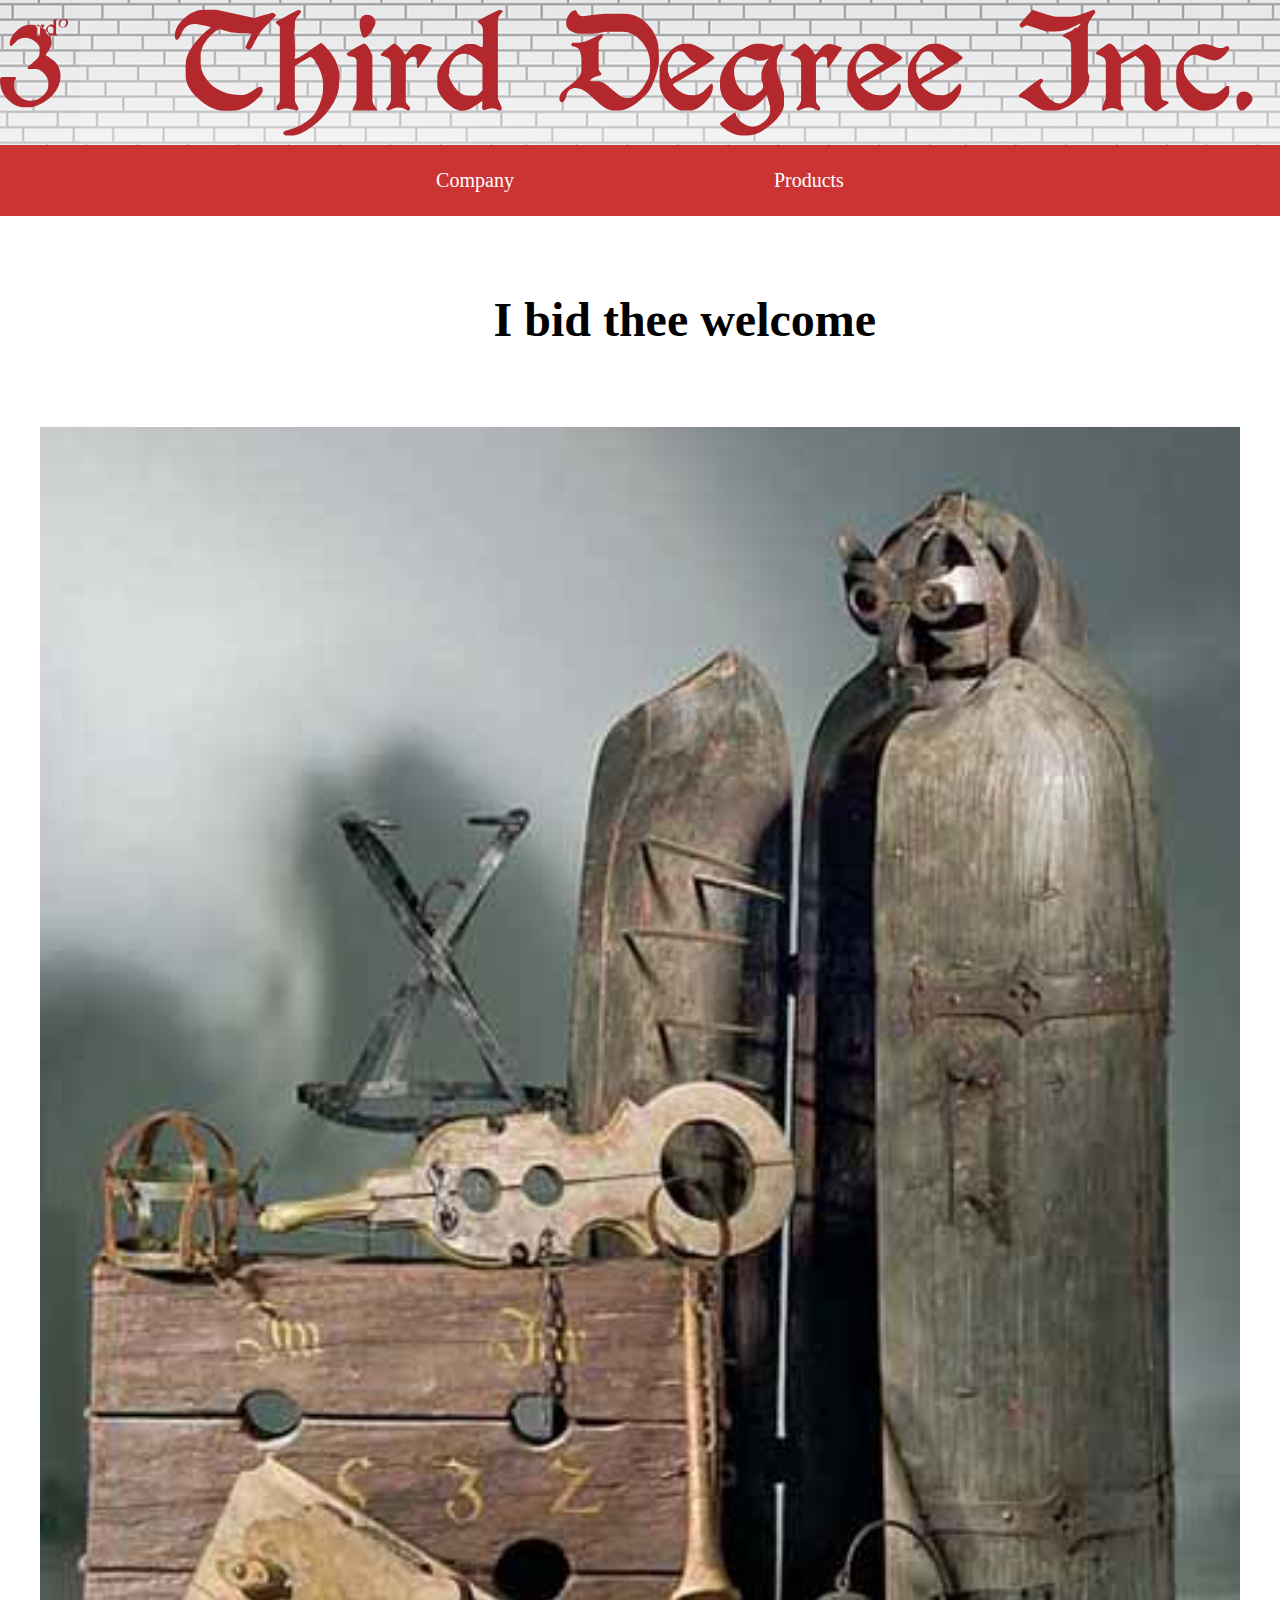
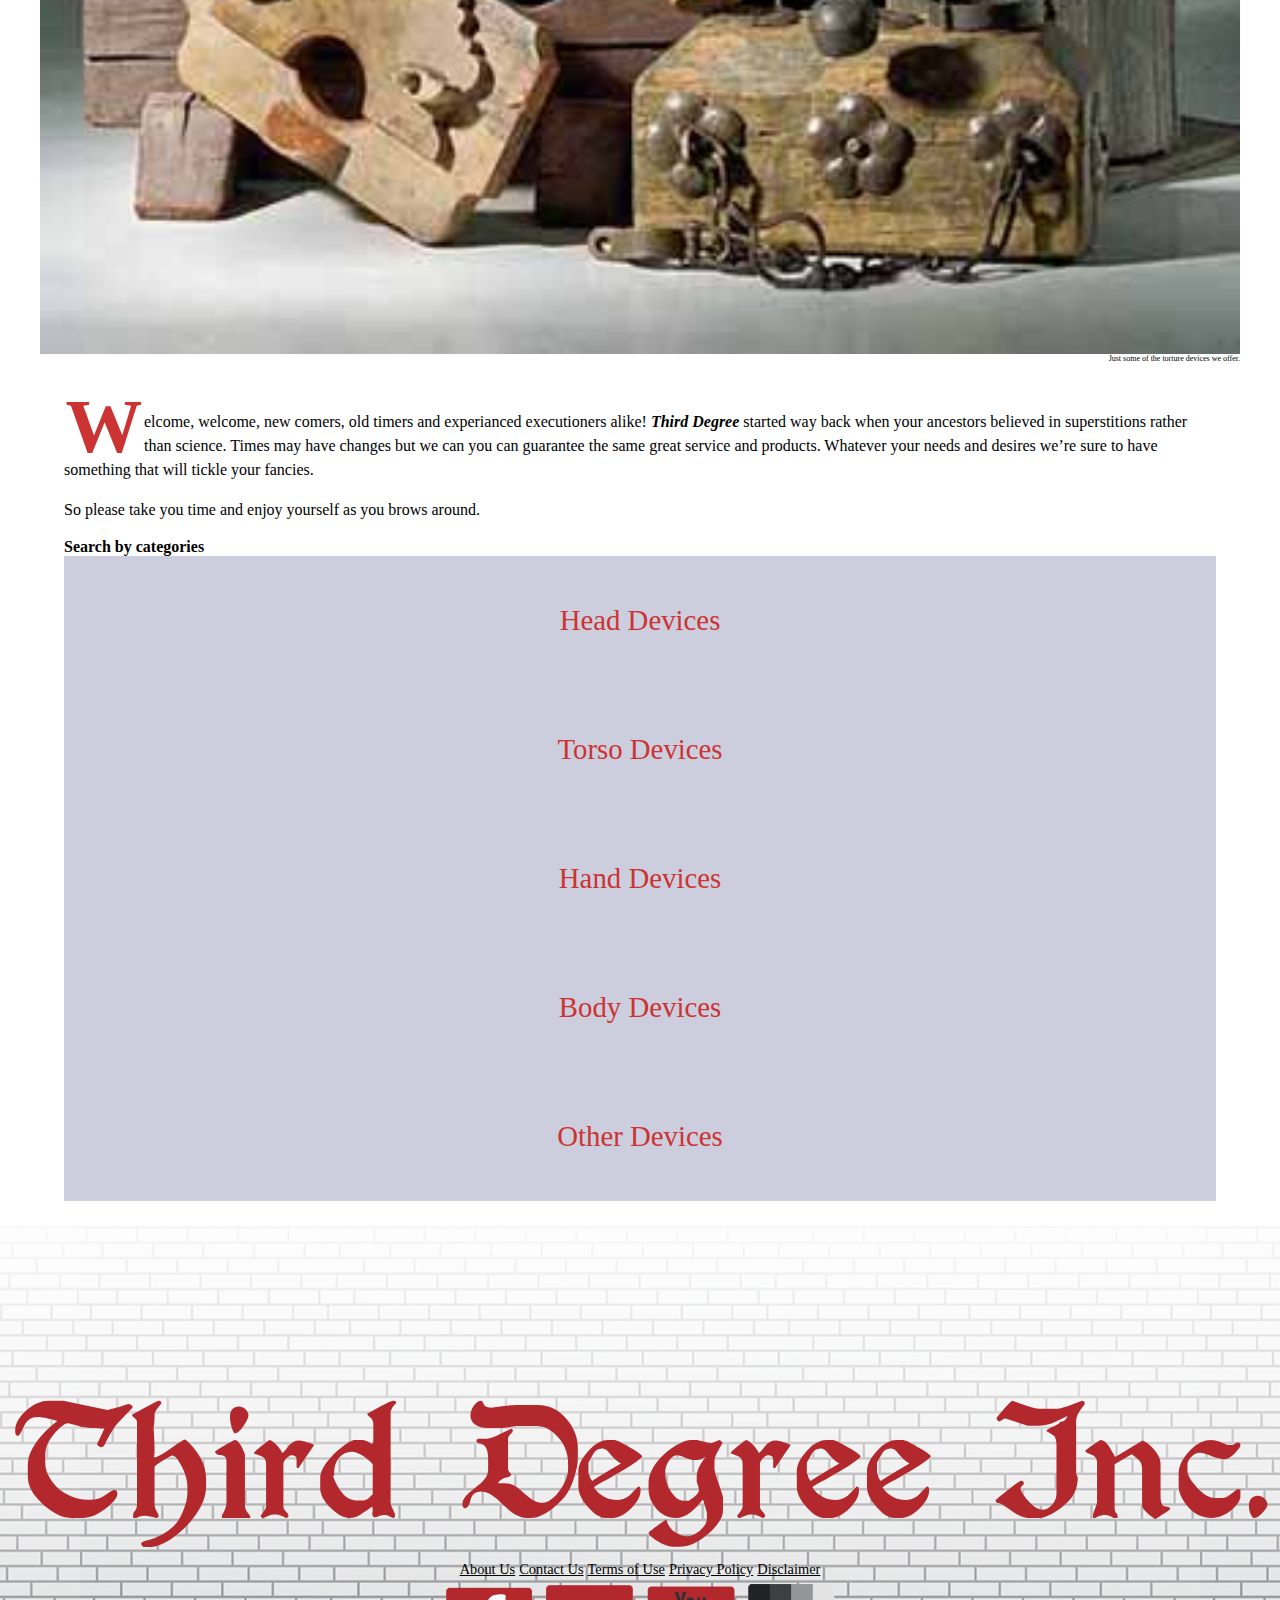
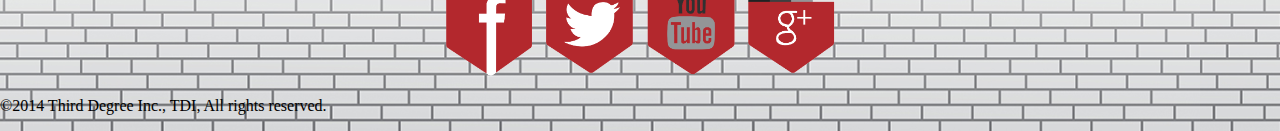
<file: index.html>
<!DOCTYPE html>
<html lang="en-ca">
<head>
	<meta charset="utf-8">
	<title>Third Degree: Medival Torture Devices</title>
	<meta name="viewport" content="width=device-width,initial-scale=1">
    <link href="css/general.css" rel="stylesheet">
</head>
<body>
    
    <header>
        
        <a href="index.html">
            <img src="images/logo.svg" alt="logo" class="logo">
        </a>
            
        <nav class="nav-top">
            <ul>
                <li><a href="company.html">Company</a></li>
                <li><a href="products.html">Products</a></li>
            </ul> 
        </nav>
            
    </header>
            
   
    <div class="billboard">
        <h1>I bid thee welcome</h1>
    </div>
            
    <figure>
        <img src="images/diverse-instruments.jpg" alt="Diverse torture instruments">
        <figcaption>Just some of the torture devices we offer.</figcaption>
    </figure>
             
    <article> 
        
        <p class="dropcap">Welcome, welcome, new comers, old timers and experianced executioners alike! <strong><em>Third Degree</em></strong> started way back when your ancestors believed in superstitions rather than science. Times may have changes but we can you can guarantee the same great service and products. Whatever your needs and desires we’re sure to have something that will tickle your fancies.</p>

        <p>So please take you time and enjoy yourself as you brows around.</p>
            
        <strong>Search by categories</strong>
            <nav class="nav-groups">
                <ul>
                    <li><a href="not-found.html">Head Devices</a></li>
                    <li><a href="not-found.html">Torso Devices</a></li>
                    <li><a href="not-found.html">Hand Devices</a></li>
                    <li><a href="not-found.html">Body Devices</a></li>
                    <li><a href="not-found.html">Other Devices</a></li>
                </ul>
            </nav>
        
    </article>
            
    <footer>
        
        <a href="index.html"><img src="images/logo2.svg" alt="Third Degree Inc." class="logo-2"></a>
        
        <nav class="nav-bottom">
            <ul>
                <li><a href="about-us.html">About Us</a></li>
                <li><a href="not-found.html">Contact Us</a></li>
                <li><a href="not-found.html">Terms of Use</a></li>
                <li><a href="not-found.html">Privacy Policy</a></li>
                <li><a href="not-found.html">Disclaimer</a></li>
            </ul>
        
            <ul>
                <li><a href="https://www.facebook.com" ><img src="images/facebook2.gif" alt="Our Facebook" class="media"></a></li>
                <li><a href="https://twitter.com"><img src="images/twitter2.gif" alt="Our Twitter" class="media"></a></li>
                <li><a href="https://www.youtube.com"><img src="images/youtube2.gif" alt="Our Youtube" class="media"></a></li>
                <li><a href="https://accounts.google.com"><img src="images/google2.gif" alt="Our Google +" class="media"></a></li>
            </ul>
        </nav>
        
        <p>©2014 Third Degree Inc., TDI, All rights reserved.</p>
            
    </footer>
    
</body>
</html>
</file>
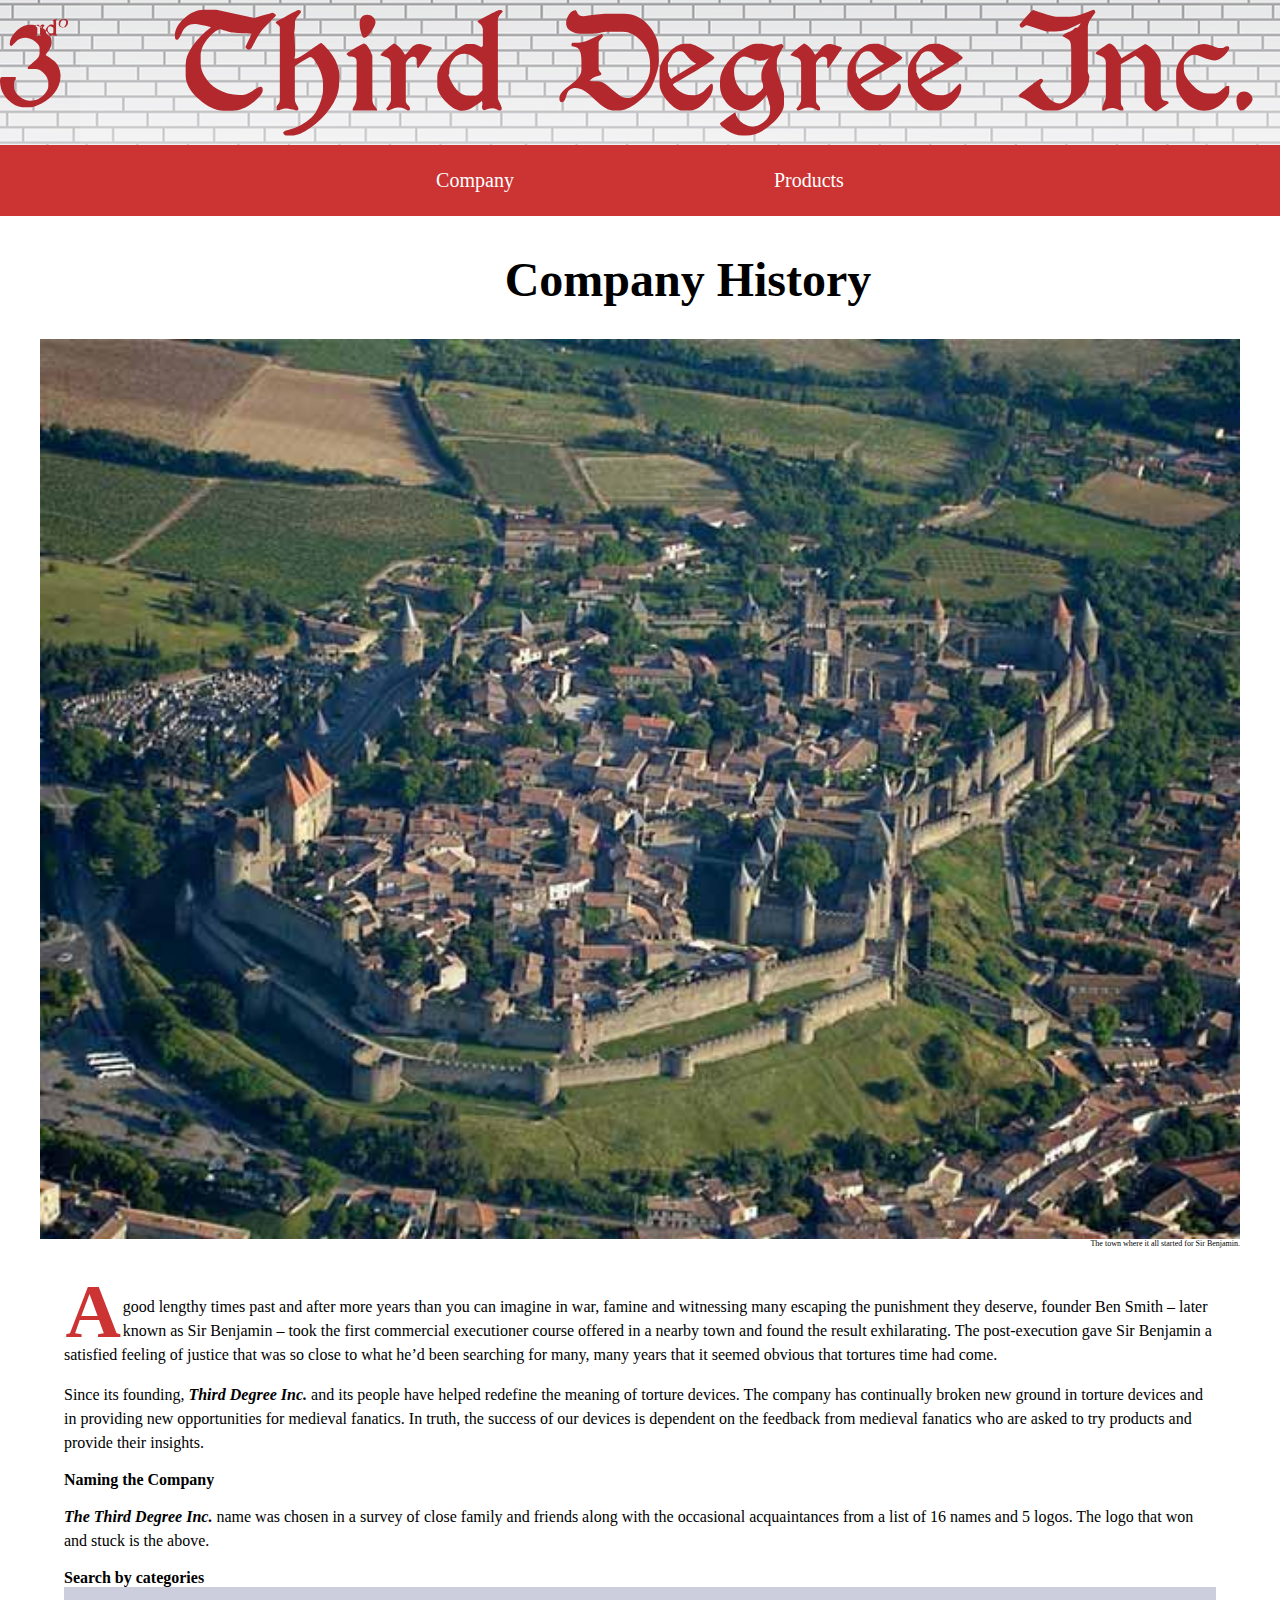
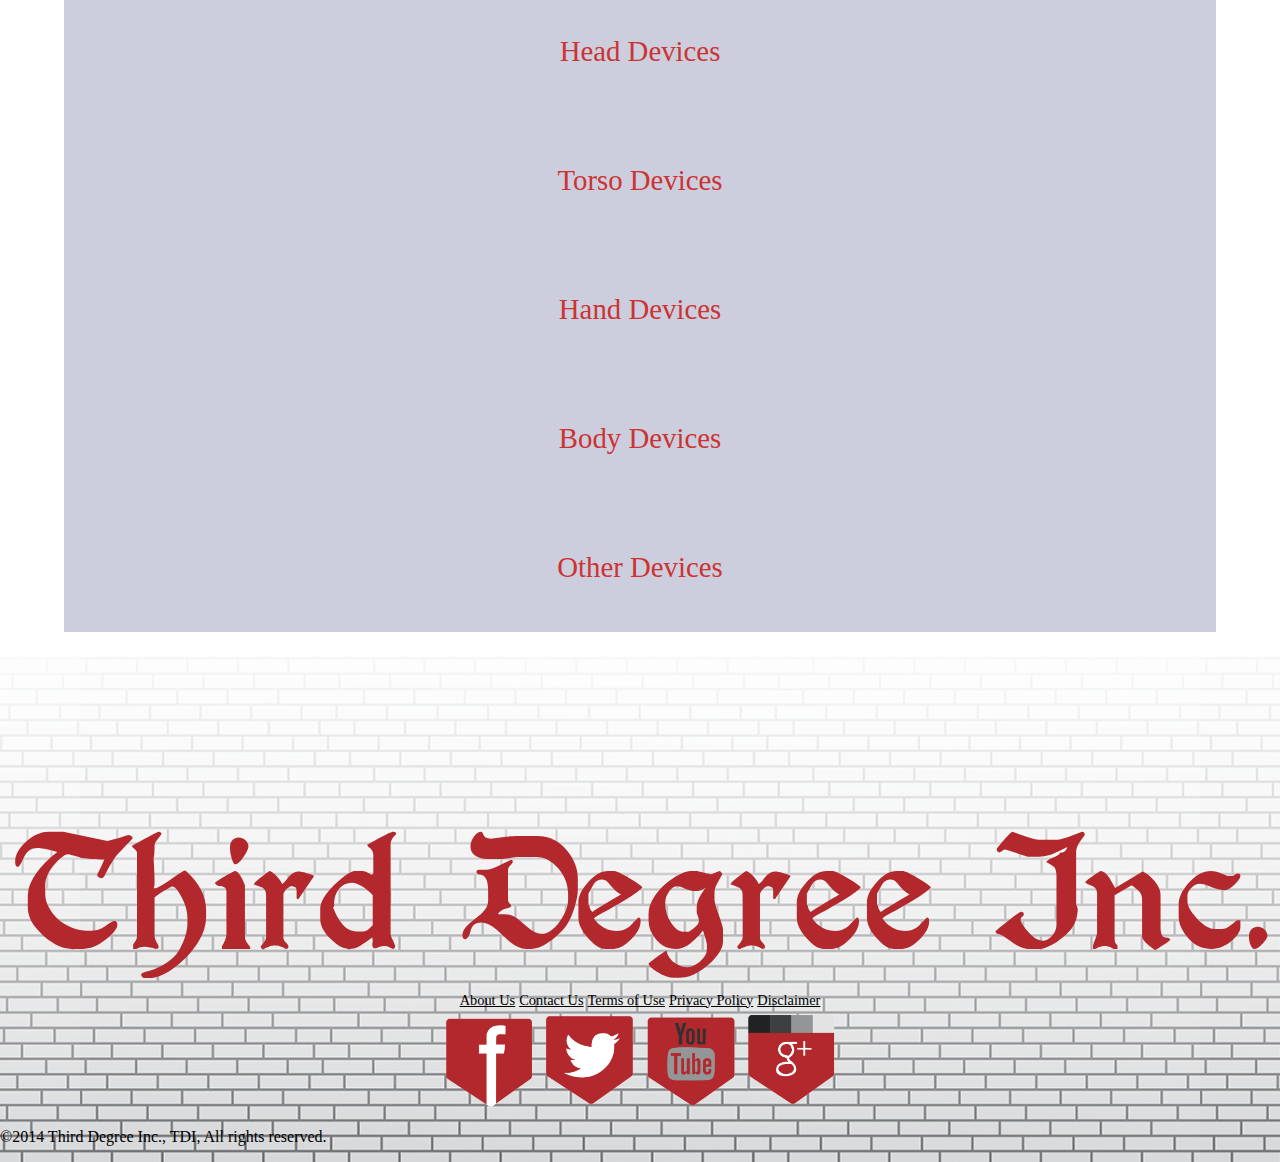
<file: company.html>
<!DOCTYPE html>
<html lang="en-ca">
<head>
	<meta charset="utf-8">
	<title>Third Degree: Company</title>
	<meta name="viewport" content="width=device-width,initial-scale=1">
    <link href="css/general.css" rel="stylesheet">
</head>
<body>
    
    <header>
        
        <a href="index.html">
            <img src="images/logo.svg" alt="logo" class="logo">
        </a>
            
        <nav class="nav-top">
            <ul>
                <li><a href="company.html">Company</a></li>
                <li><a href="products.html">Products</a></li>
            </ul> 
        </nav>
            
    </header>
        
    <h1>Company History</h1>
                          
    <figure>
        <img src="images/medieval-town.jpg" alt="Medival Town">
        <figcaption>The town where it all started for Sir Benjamin.</figcaption>
    </figure>
  
    <article> 
        <p class="dropcap">A good lengthy times past and after more years than you can imagine in war, famine and witnessing many escaping the punishment they deserve, founder Ben Smith – later known as Sir Benjamin – took the first commercial executioner course offered in a nearby town and found the result exhilarating. The post-execution gave Sir Benjamin a satisfied feeling of justice that was so close to what he’d been searching for many, many years that it seemed obvious that tortures time had come.</p>

        <p>Since its founding, <strong><em>Third Degree Inc.</em></strong> and its people have helped redefine the meaning of torture devices. The company has continually broken new ground in torture devices and in providing new opportunities for medieval fanatics. In truth, the success of our devices is dependent on the feedback from medieval fanatics who are asked to try products and provide their insights.</p>

        <h2>Naming the Company</h2>
        <p><strong><em>The Third Degree Inc.</em></strong> name was chosen in a survey of close family and friends along with the occasional acquaintances from a list of 16 names and 5 logos. The logo that won and stuck is the above.</p>
            
        <strong>Search by categories</strong>
        <nav class="nav-groups">
            <ul>
                <li><a href="not-found.html">Head Devices</a></li>
                <li><a href="not-found.html">Torso Devices</a></li>
                <li><a href="not-found.html">Hand Devices</a></li>
                <li><a href="not-found.html">Body Devices</a></li>
                <li><a href="not-found.html">Other Devices</a></li>
            </ul>
        </nav>
        
    </article>
            
    <footer>
        
        <a href="index.html"><img src="images/logo2.svg" alt="Third Degree Inc." class="logo-2"></a>
        
        <nav class="nav-bottom">
            <ul>
                <li><a href="about-us.html">About Us</a></li>
                <li><a href="not-found.html">Contact Us</a></li>
                <li><a href="not-found.html">Terms of Use</a></li>
                <li><a href="not-found.html">Privacy Policy</a></li>
                <li><a href="not-found.html">Disclaimer</a></li>
            </ul>
        
            <ul>
                <li><a href="https://www.facebook.com" ><img src="images/facebook2.gif" alt="Our Facebook" class="media"></a></li>
                <li><a href="https://twitter.com"><img src="images/twitter2.gif" alt="Our Twitter" class="media"></a></li>
                <li><a href="https://www.youtube.com"><img src="images/youtube2.gif" alt="Our Youtube" class="media"></a></li>
                <li><a href="https://accounts.google.com"><img src="images/google2.gif" alt="Our Google +" class="media"></a></li>
            </ul>
        </nav>
        
        <p>©2014 Third Degree Inc., TDI, All rights reserved.</p>
            
    </footer>
    
</body>
</html>
</file>
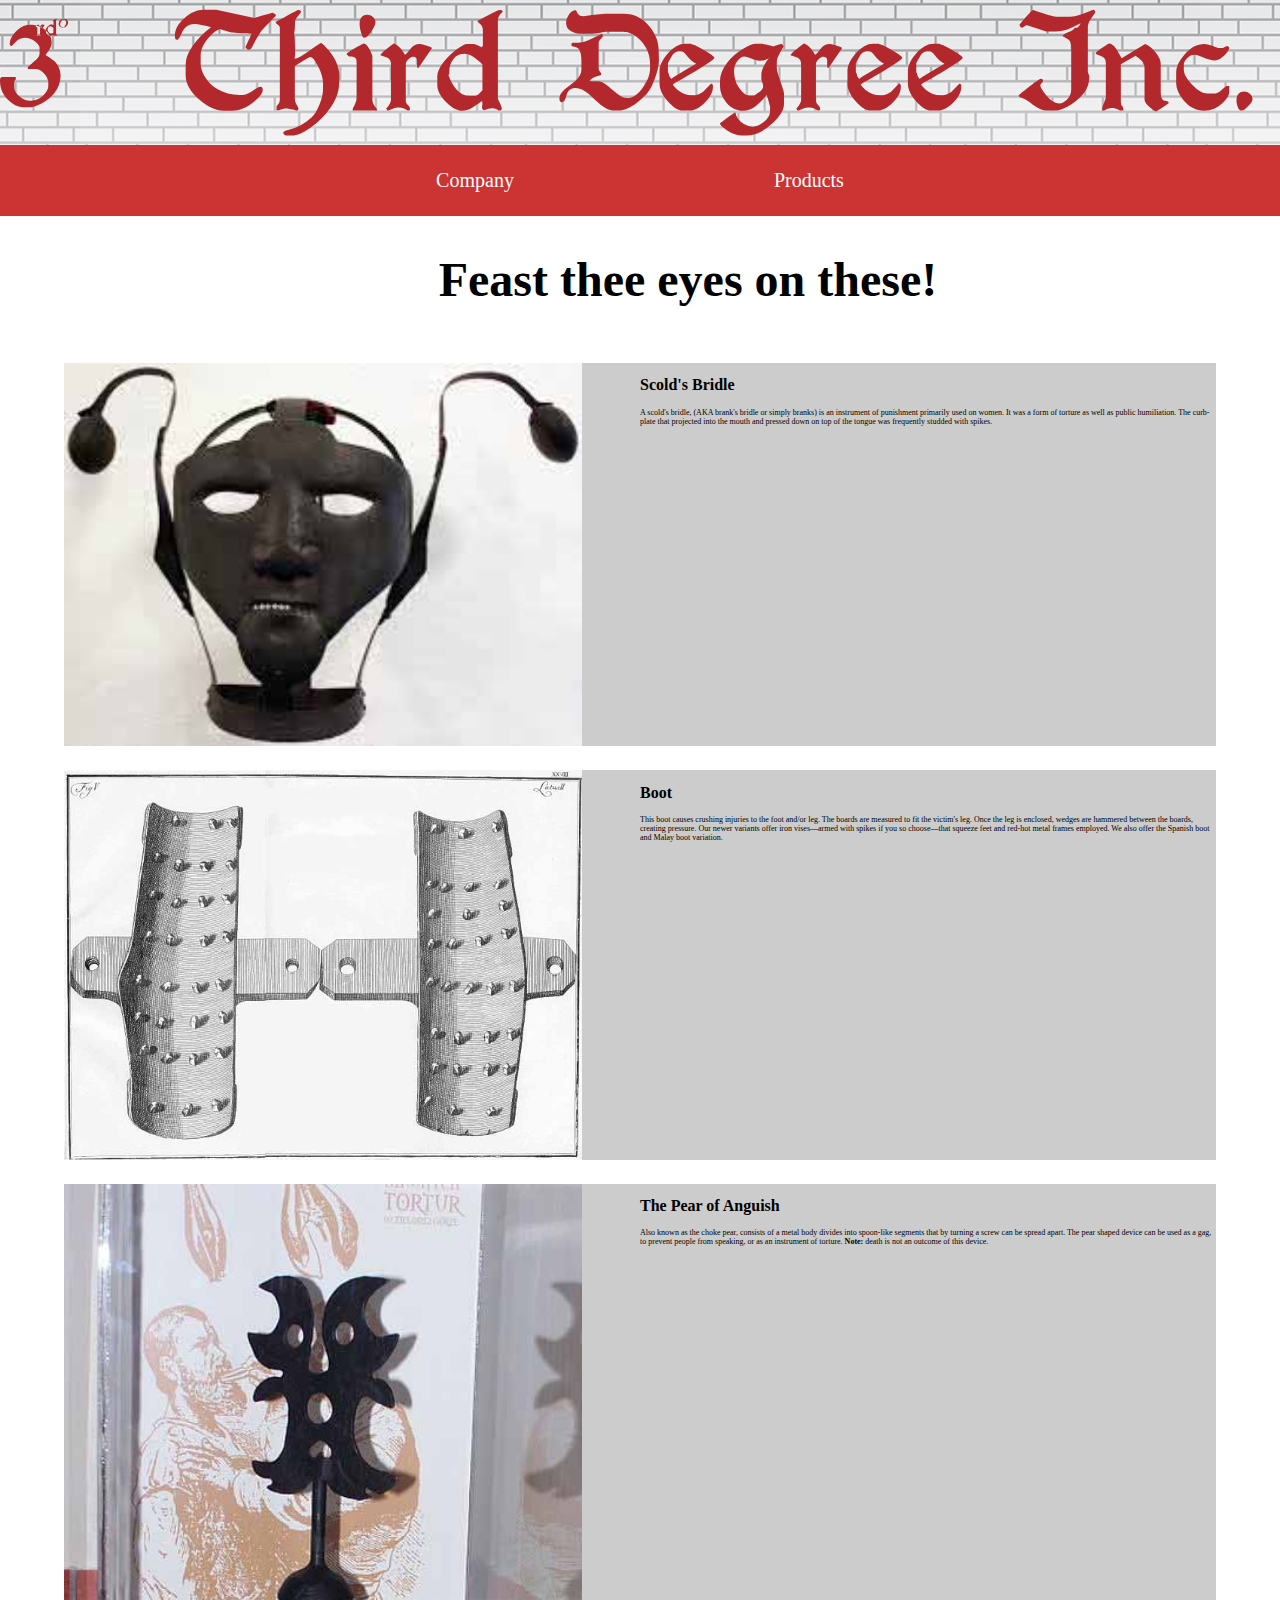
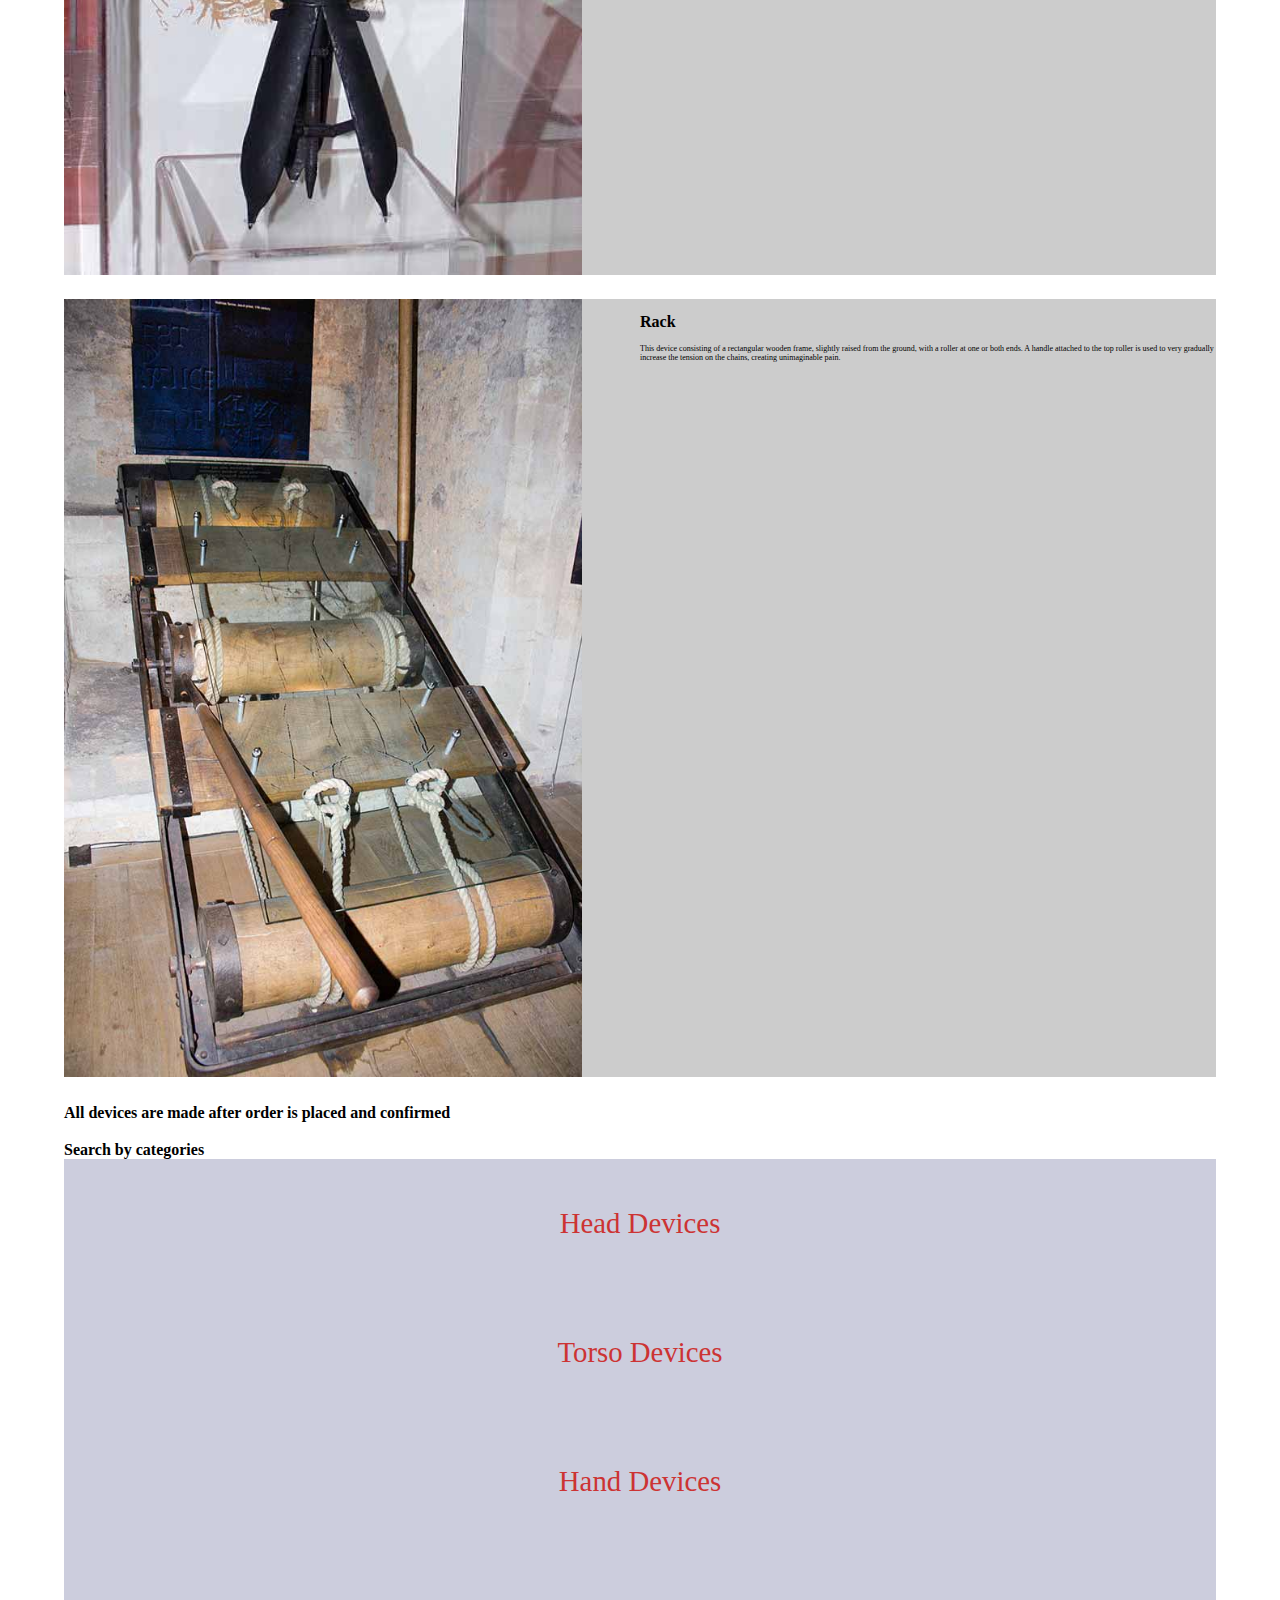
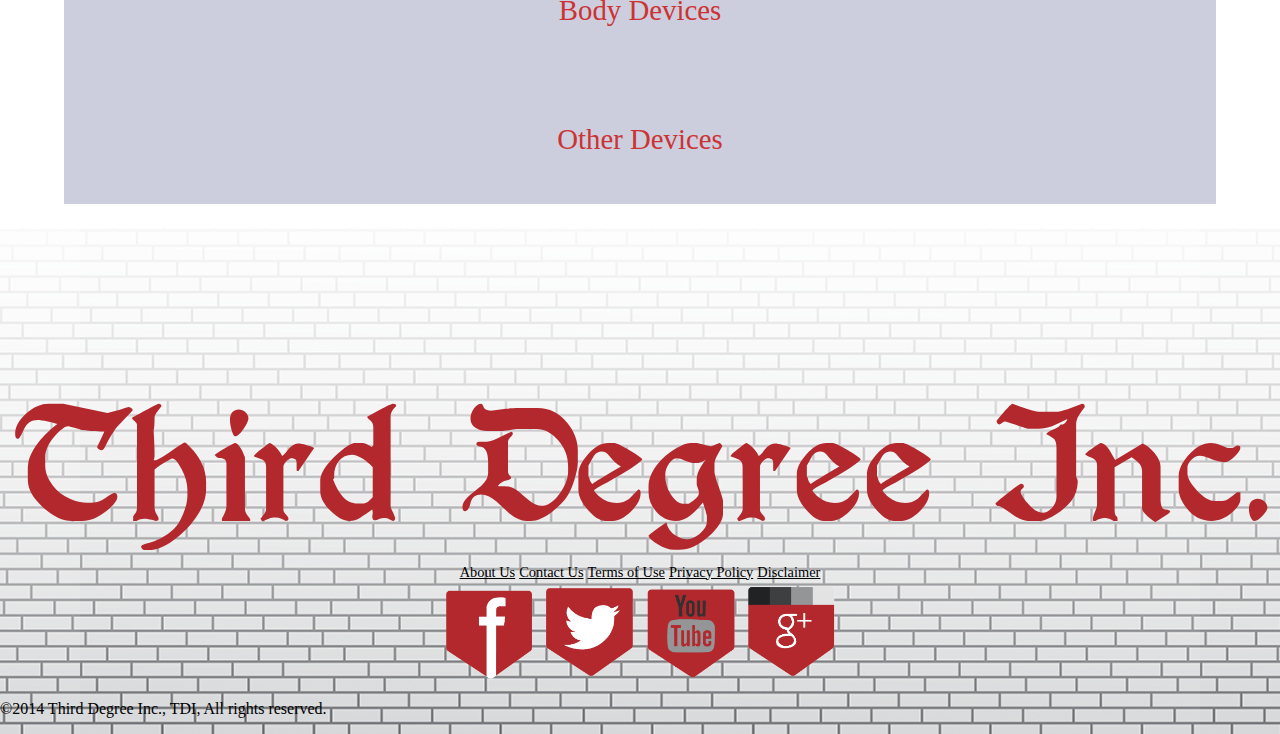
<file: products.html>
<!DOCTYPE html>
<html lang="en-ca">
<head>
	<meta charset="utf-8">
	<title>Third Degree: Products</title>
	<meta name="viewport" content="width=device-width,initial-scale=1">
    <link href="css/general.css" rel="stylesheet">
</head>
<body>
    
    <header>
        
        <a href="index.html">
            <img src="images/logo.svg" alt="logo" class="logo">
        </a>
            
        <nav class="nav-top">
            <ul>
                <li><a href="company.html">Company</a></li>
                <li><a href="products.html">Products</a></li>
            </ul> 
        </nav>
            
    </header>
         
        <h1>Feast thee eyes on these!</h1>
     
    <article>    
            
        <figure class="bucket">      
            <img src="images/mask.jpg" alt="Scold's Bridle"> 
            <h2><strong>Scold's Bridle</strong></h2>        
            <figcaption>A scold's bridle, (AKA brank's bridle or simply branks) is an instrument of punishment primarily used on women. It was a form of torture as well as public humiliation. The curb-plate that projected into the mouth and pressed down on top of the tongue was frequently studded with spikes.</figcaption>
         </figure>
        
      <figure class="bucket">
            <img src="images/boots.jpg" alt="Boot">           
            <h2><strong>Boot</strong></h2>
            <figcaption>This boot causes crushing injuries to the foot and/or leg. The boards are measured to fit the victim's leg. Once the leg is enclosed, wedges are hammered between the boards, creating pressure. Our newer variants offer iron vises—armed with spikes if you so choose—that squeeze feet and red-hot metal frames employed. We also offer the Spanish boot and Malay boot variation.</figcaption>       
        </figure>
                   
        <figure class="bucket">
            <img src="images/pear.jpg" alt="The Pear of Anguish">
            <h2><strong>The Pear of Anguish</strong></h2>
            <figcaption>Also known as the choke pear, consists of a metal body divides into spoon-like segments that by turning a screw can be spread apart. The pear shaped device can be used as a gag, to prevent people from speaking, or as an instrument of torture.
            <strong>Note:</strong> death is not an outcome of this device.</figcaption>
        </figure>
    
        <figure class="bucket">
            <img src="images/rack.jpg" alt="Rack">
            <h2><strong>Rack</strong></h2>
            <figcaption>This device consisting of a rectangular wooden frame, slightly raised from the ground, with a roller at one or both ends. A handle attached to the top roller is used to very gradually increase the tension on the chains, creating unimaginable pain.</figcaption>
        </figure>
            
        <p><strong>All devices are made after order is placed and confirmed</strong></p>    
        
        <strong>Search by categories</strong>
        <nav class="nav-groups">
            <ul>
                <li><a href="not-found.html">Head Devices</a></li>
                <li><a href="not-found.html">Torso Devices</a></li>
                <li><a href="not-found.html">Hand Devices</a></li>
                <li><a href="not-found.html">Body Devices</a></li>
                <li><a href="not-found.html">Other Devices</a></li>
            </ul>
        </nav>
        
    </article>
            
    <footer>
        
        <a href="index.html"><img src="images/logo2.svg" alt="Third Degree Inc." class="logo-2"></a>
        
        <nav class="nav-bottom">
            <ul>
                <li><a href="about-us.html">About Us</a></li>
                <li><a href="not-found.html">Contact Us</a></li>
                <li><a href="not-found.html">Terms of Use</a></li>
                <li><a href="not-found.html">Privacy Policy</a></li>
                <li><a href="not-found.html">Disclaimer</a></li>
            </ul>
        
            <ul>
                <li><a href="https://www.facebook.com" ><img src="images/facebook2.gif" alt="Our Facebook" class="media"></a></li>
                <li><a href="https://twitter.com"><img src="images/twitter2.gif" alt="Our Twitter" class="media"></a></li>
                <li><a href="https://www.youtube.com"><img src="images/youtube2.gif" alt="Our Youtube" class="media"></a></li>
                <li><a href="https://accounts.google.com"><img src="images/google2.gif" alt="Our Google +" class="media"></a></li>
            </ul>
        </nav>
        
        <p>©2014 Third Degree Inc., TDI, All rights reserved.</p>
            
    </footer>
    
</body>
</html>
</file>
<file: css/general.css>
@charset "utf-8";

@-moz-viewport { width: device-width; scale: 1; }
@-ms-viewport { width: device-width; scale: 1; }
@-o-viewport { width: device-width; scale: 1; }
@-webkit-viewport { width: device-width; scale: 1; }
@viewport { width: device-width; scale: 1; }

* {
	-moz-box-sizing: border-box;
	-webkit-box-sizing: border-box;
	box-sizing: border-box;
}

html {
	-moz-text-size-adjust: 100%;
	-ms-text-size-adjust: 100%;
	-webkit-text-size-adjust: 100%;
    font-size: 100%;
    font-family: "Goudy Old Style", "Garamond", serif;
} 

header {
    background-image:url(../images/brick2.jpg);
    background-repeat:repeat-x;
    background-size: 70rem;        
    background-position:center center;
    overflow: hidden;
}

body {
    margin: 0;
    padding: 0;
}

.logo {
    height: auto;
    width:auto;
    margin: 0rem .5rem auto 0rem;
    opacity: 1
}

.nav-top {
    clear: both;
}

.nav-top ul {
    margin:0rem;
    padding: 0rem;
    background-color: #cc3333;
    text-align: center;
}

.nav-top li {
    display: inline;
    margin: 0rem;
    padding: 0rem;
}

.nav-top a, 
.nav-top a:link,
.nav-top a:visited {
    display: inline-block;
    margin: 0rem;
    padding: 1.5rem 10%;
    color: white;
    font-family: "MedievalSharp", "Garamond", serif;
    font-size: 1.25rem;
    text-decoration: none;
}

h1{
    font-size: 3rem;
    font-family: "MedievalSharp", "Garamond", serif;
    text-align: center;
    padding: .25rem 2rem 0rem 10%;   
}

h2 {
    font-size: 1rem;
    font-family: "MedievalSharp", "Garamond", serif;
}

article {
    padding: 1.5rem 5%;
}

article p {
    font-size: 1rem;
    line-height: 1.5rem;
}

.billboard {
    overflow: hidden;
    background-image:url(../images/skulls.jpg);
    background-repeat:no-repeat;
    background-size: 100%;        
    background-position: center center;
    border: none;
    margin: .5rem 0% 1rem;
    font-weight:normal;
    font-size: 1.4rem;
    text-align: left;
    background-color: white;
    padding: 2rem;    
}

img {
	width: 100%;
    display: block;
}
    
figcaption {
    font-size: .5rem;
    float: right;
}

figure p {
    margin: 0rem 0rem 0rem 4rem;
    float: right;
}

.dropcap:first-letter {
    font-family: "MedivalSharp", Georgia, serif;
    font-size: 4.8rem;
    font-weight: bold;
    float: left;
    margin: .3rem .1rem .5rem .1rem;
    color: #cc3333;  
}

.bucket {
    overflow: hidden;
    margin: 0rem 0rem 1.5rem;
    padding: 0rem;
    background-color: #cccccc;
}

.bucket img {
    float: left;
    width: 45%; 
    margin: 0rem 5% 0rem 0rem;
    padding: 0rem;
}

.bucket figcaption {
    float: right;
    width: 50%;
    margin: 0rem;
    padding: 0rem;
    background-color: #cccccc; 
}

details {
    margin: 0rem 0rem 1.5rem;
    font-size: 115%
}

.nav-groups {
    clear: both;
}

.nav-groups ul {
    margin:0rem;
    padding: 0rem;
    background-color: #cccddd;
    text-align: center;
}

.nav-groups li {
    display: inline;
    margin: 0rem;
    padding: 0rem;
}

.nav-groups a, 
.nav-groups a:link,
.nav-groups a:visited {
    display: block;
    margin: 0rem;
    padding: 3rem 10%;
    color: #cc3333;
    font-size:180%;
    font-family: "MedievalSharp", "Garamond", serif;
    text-align: center;
    text-decoration: none;
}

footer {
    background-image:url(../images/brick2-reverse.jpg);
    background-repeat:repeat-x;
    background-size: 70rem;        
    background-position:center center;
    overflow: hidden;
}

.logo-2 {
    height: auto;
    width:auto;
    margin: 10rem .5rem auto ;
    opacity: 1
}

.nav-bottom {
    clear: both;
}

.nav-bottom ul {
    margin:0rem;
    padding: 0rem;
    background-color: transparent;
    text-align: center;
}

.nav-bottom li {
    display: inline-block;
    margin: 0rem;
    padding: 0rem;
}

.nav-bottom a,
.nav-bottom a:link,
.nav-bottom a:visited {
    color: black;
    text-decoration: underline;
    font-size: .90rem;
    line-height: 1.5rem;
}

.media {
    height: 6rem;
    width:auto;
    margin: 0rem auto 0rem;
    opacity: 1
}
</file>
